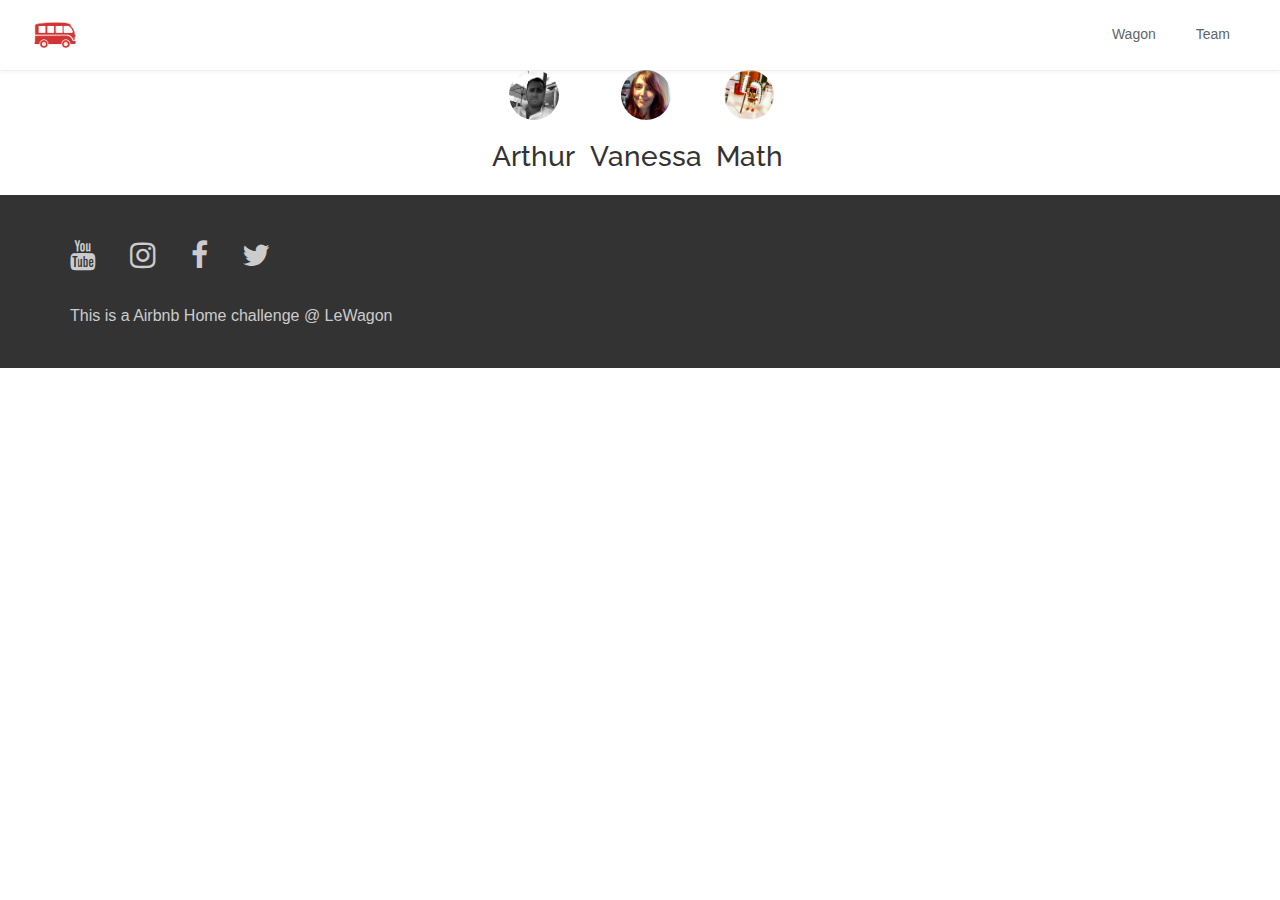
<file: team.html>
<!doctype html>
<html>
  <head>
    <meta charset="utf-8">

    <!-- Always force latest IE rendering engine or request Chrome Frame -->
    <meta content="IE=edge,chrome=1" http-equiv="X-UA-Compatible">

    <!-- For Bootstrap responsiveness -->
    <meta http-equiv="X-UA-Compatible" content="IE=edge">
    <meta name="viewport" content="width=device-width, initial-scale=1">

    <!-- Use title if it's in the page YAML frontmatter -->
    <title>The Middleman</title>

    <link href="stylesheets/all.css" rel="stylesheet" />
    <script src="javascripts/all.js"></script>

    <!-- HTML5 Shim and Respond.js IE8 support of HTML5 elements and media queries -->
    <!-- Leave those next 4 lines if you care about users using IE8 -->
    <!--[if lt IE 9]>
      <script src="https://oss.maxcdn.com/html5shiv/3.7.2/html5shiv.min.js"></script>
      <script src="https://oss.maxcdn.com/respond/1.4.2/respond.min.js"></script>
    <![endif]-->
  </head>

  <body class="team">

    <div class="navbar-wagon">
  <!-- Logo -->
<a class="navbar-wagon-brand" href="/">    <img src="images/lewagon.png" />
</a>
  <!-- Right Navigation -->
  <div class="navbar-wagon-right hidden-xs hidden-sm">

    <!-- Search form -->
<!--     <form action="" class="navbar-wagon-search">
      <input type="text" class="navbar-wagon-search-input" placeholder="Search something">
      <button type="submit" class="navbar-wagon-search-btn">
        <i class="fa fa-search"></i>
      </button>
    </form> -->

    <!-- Text link -->
    <a class="navbar-wagon-item navbar-wagon-link" href="https://www.lewagon.com">Wagon</a>
<!--     <a href="https://www.lewagon.com" class="navbar-wagon-item navbar-wagon-link">Wagon</a> -->

    <!-- Text link -->
    <a class="navbar-wagon-item navbar-wagon-link" href="team.html">Team</a>
<!--     <a href="" class="navbar-wagon-item navbar-wagon-link">Team</a> -->

    <!-- Notification link-->
<!--     <a href="" class="navbar-wagon-item navbar-wagon-link">
      <div class="badge-container">
        <i class="fa fa-envelope-o"></i>
        <div class="badge badge-blue">3</div>
      </div>
    </a>
 -->
    <!-- Profile picture and dropdown -->
<!--     <div class="navbar-wagon-item">
      <div class="dropdown">
        <img src="https://placehold.it/50x50" class="avatar dropdown-toggle" id="navbar-wagon-menu" data-toggle="dropdown">
        <ul class="dropdown-menu dropdown-menu-right navbar-wagon-dropdown-menu">
          <li><a href="#">Profile</a></li>
          <li><a href="#">Dashboard</a></li>
          <li><a href="#">Log Out</a></li>
        </ul>
      </div>
    </div> -->

    <!-- Button (call-to-action) -->
<!--     <a href="" class="navbar-wagon-item navbar-wagon-button btn">Post stuff</a> -->
  </div>

  <!-- Dropdown appearing on mobile only -->
  <div class="navbar-wagon-item hidden-md hidden-lg">
    <div class="dropdown">
      <i class="fa fa-bars dropdown-toggle" data-toggle="dropdown"></i>
      <ul class="dropdown-menu dropdown-menu-right navbar-wagon-dropdown-menu">
        <li><a href="#">Some mobile link</a></li>
        <li><a href="#">Other one</a></li>
        <li><a href="#">Other one</a></li>
      </ul>
    </div>
  </div>
</div>

    
<ul class="list-inline text-center">
    <li>
      <img class="avatar-large" src="images/arthur.jpeg" />
      <h3>Arthur</h3>
    </li>
    <li>
      <img class="avatar-large" src="images/vanessa.jpeg" />
      <h3>Vanessa</h3>
    </li>
    <li>
      <img class="avatar-large" src="images/math.jpeg" />
      <h3>Math</h3>
    </li>
</ul>

    <div id="footer">
     <div class="container">
      <div class="row">
        <div class="col-xs-12">
          <ul class="list-inline">
            <li><a href=""><i class="fa fa-youtube"></i></a></li>
            <li><a href=""><i class="fa fa-instagram"></i></a></li>
            <li><a href=""><i class="fa fa-facebook"></i></a></li>
            <li><a href=""><i class="fa fa-twitter"></i></a></li>
          </ul>
        </div>
          <div class="col-xs-12">
          <p>This is a Airbnb Home challenge @ LeWagon</p>
        </div>
      </div>
    </div>


  </body>
</html>
</file>
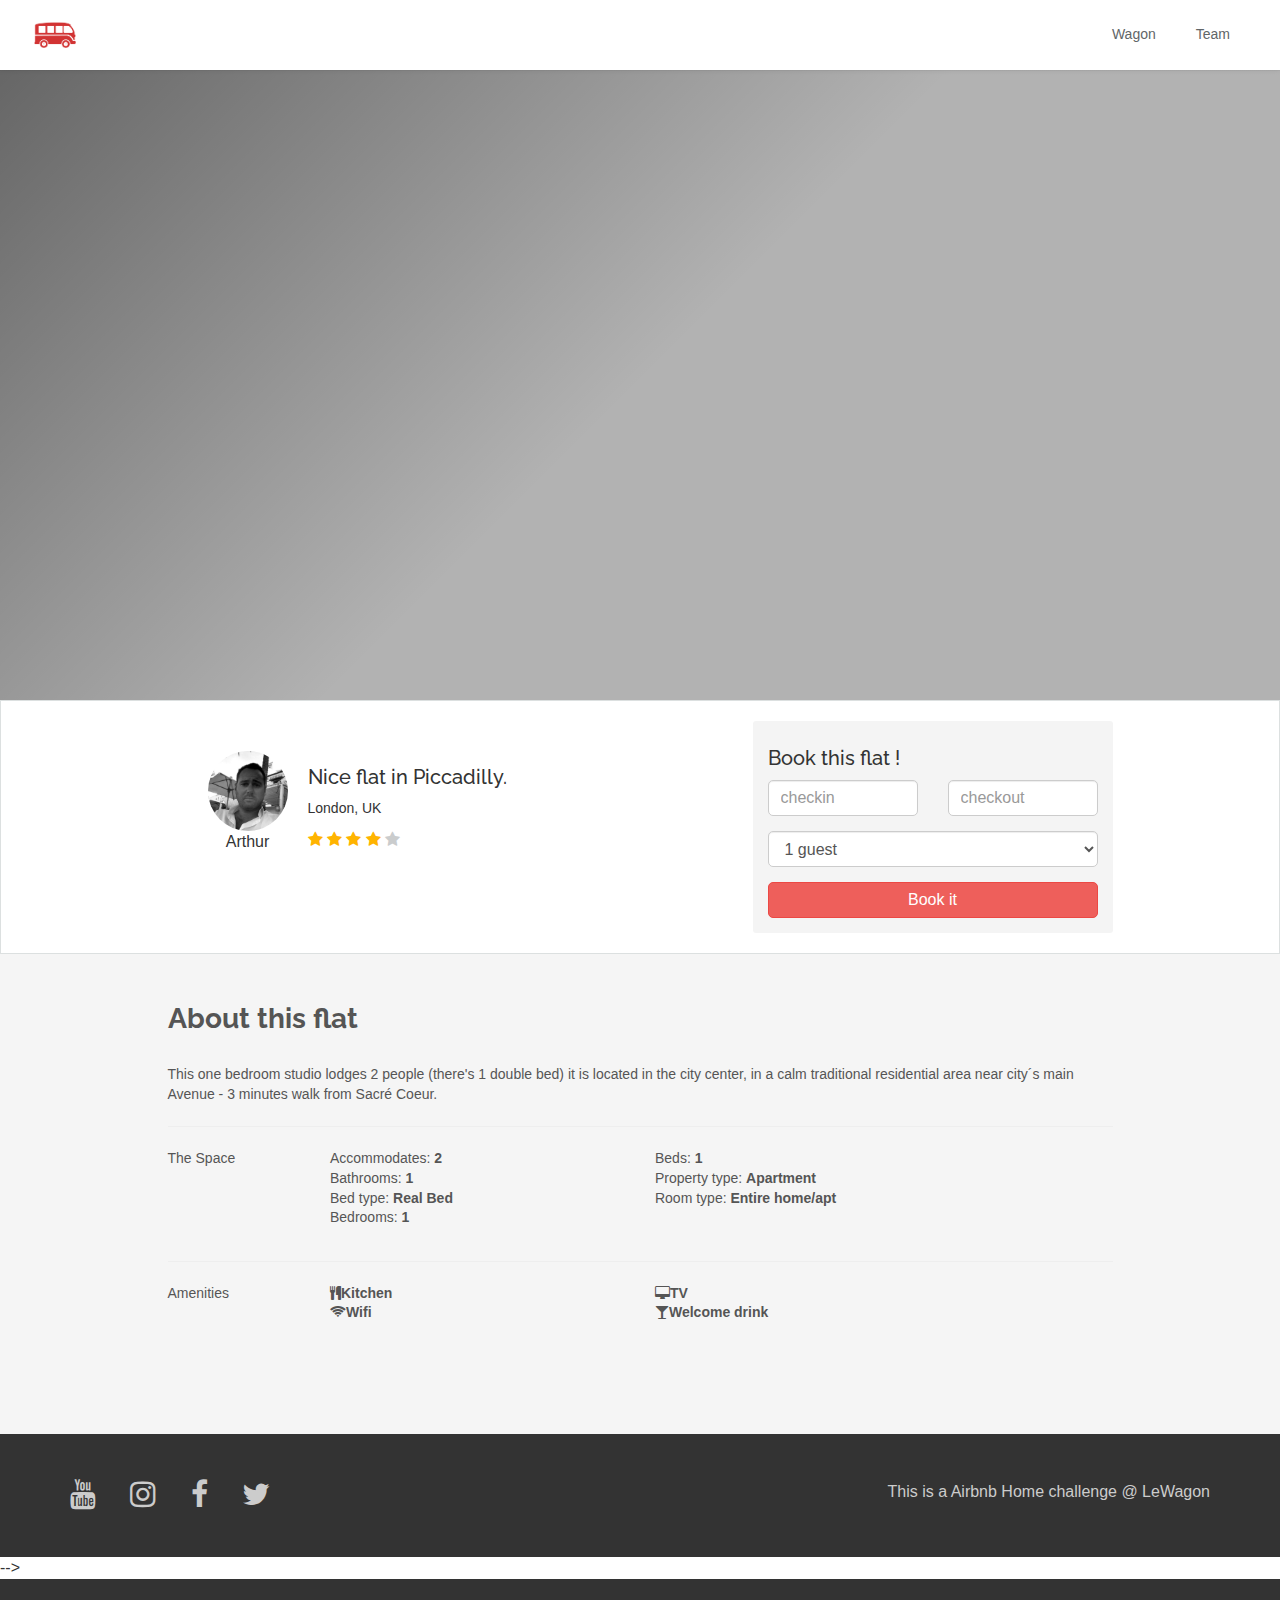
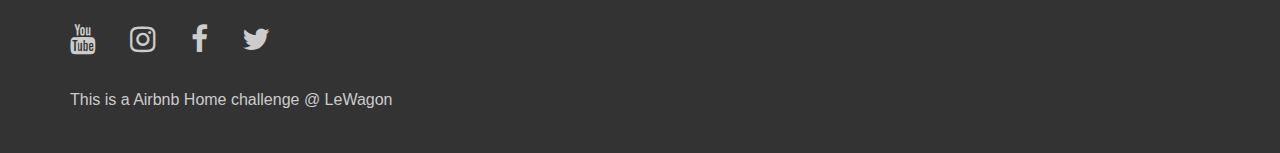
<file: flats/arthur.html>
<!doctype html>
<html>
  <head>
    <meta charset="utf-8">

    <!-- Always force latest IE rendering engine or request Chrome Frame -->
    <meta content="IE=edge,chrome=1" http-equiv="X-UA-Compatible">

    <!-- For Bootstrap responsiveness -->
    <meta http-equiv="X-UA-Compatible" content="IE=edge">
    <meta name="viewport" content="width=device-width, initial-scale=1">

    <!-- Use title if it's in the page YAML frontmatter -->
    <title>The Middleman</title>

    <link href="../stylesheets/all.css" rel="stylesheet" />
    <script src="../javascripts/all.js"></script>

    <!-- HTML5 Shim and Respond.js IE8 support of HTML5 elements and media queries -->
    <!-- Leave those next 4 lines if you care about users using IE8 -->
    <!--[if lt IE 9]>
      <script src="https://oss.maxcdn.com/html5shiv/3.7.2/html5shiv.min.js"></script>
      <script src="https://oss.maxcdn.com/respond/1.4.2/respond.min.js"></script>
    <![endif]-->
  </head>

  <body class="flats flats_arthur">

    <div class="navbar-wagon">
  <!-- Logo -->
<a class="navbar-wagon-brand" href="/">    <img src="../images/lewagon.png" />
</a>
  <!-- Right Navigation -->
  <div class="navbar-wagon-right hidden-xs hidden-sm">

    <!-- Search form -->
<!--     <form action="" class="navbar-wagon-search">
      <input type="text" class="navbar-wagon-search-input" placeholder="Search something">
      <button type="submit" class="navbar-wagon-search-btn">
        <i class="fa fa-search"></i>
      </button>
    </form> -->

    <!-- Text link -->
    <a class="navbar-wagon-item navbar-wagon-link" href="https://www.lewagon.com">Wagon</a>
<!--     <a href="https://www.lewagon.com" class="navbar-wagon-item navbar-wagon-link">Wagon</a> -->

    <!-- Text link -->
    <a class="navbar-wagon-item navbar-wagon-link" href="team.html">Team</a>
<!--     <a href="" class="navbar-wagon-item navbar-wagon-link">Team</a> -->

    <!-- Notification link-->
<!--     <a href="" class="navbar-wagon-item navbar-wagon-link">
      <div class="badge-container">
        <i class="fa fa-envelope-o"></i>
        <div class="badge badge-blue">3</div>
      </div>
    </a>
 -->
    <!-- Profile picture and dropdown -->
<!--     <div class="navbar-wagon-item">
      <div class="dropdown">
        <img src="https://placehold.it/50x50" class="avatar dropdown-toggle" id="navbar-wagon-menu" data-toggle="dropdown">
        <ul class="dropdown-menu dropdown-menu-right navbar-wagon-dropdown-menu">
          <li><a href="#">Profile</a></li>
          <li><a href="#">Dashboard</a></li>
          <li><a href="#">Log Out</a></li>
        </ul>
      </div>
    </div> -->

    <!-- Button (call-to-action) -->
<!--     <a href="" class="navbar-wagon-item navbar-wagon-button btn">Post stuff</a> -->
  </div>

  <!-- Dropdown appearing on mobile only -->
  <div class="navbar-wagon-item hidden-md hidden-lg">
    <div class="dropdown">
      <i class="fa fa-bars dropdown-toggle" data-toggle="dropdown"></i>
      <ul class="dropdown-menu dropdown-menu-right navbar-wagon-dropdown-menu">
        <li><a href="#">Some mobile link</a></li>
        <li><a href="#">Other one</a></li>
        <li><a href="#">Other one</a></li>
      </ul>
    </div>
  </div>
</div>

    <div class="banner" style="background-image: linear-gradient(-225deg, rgba(0,0,0,0.6) 0%, rgba(0,0,0,0.3) 50%), url('https://unsplash.it/1500/250?random'); height: 70vh; background-position: center;">
</div>

<div class="header-flat">
  <div class="container">
    <div class="row">
      <div class="col-xs-12 col-sm-6 col-sm-offset-1">
        <div class="header-flat-details">
          <div class="header-flat-owner text-center">
            <img class="img-circle avatar-flat-details" src="../images/arthur.jpeg" />
            <p class="text-center">Arthur</p>
          </div>
          <div class="header-flat-name">
            <h1>Nice flat in Piccadilly.</h1>
            <p>London, UK</p>
            <i class="fa fa-star" style="color: #ffb400"></i>
            <i class="fa fa-star" style="color: #ffb400"></i>
            <i class="fa fa-star" style="color: #ffb400"></i>
            <i class="fa fa-star" style="color: #ffb400"></i>
            <i class="fa fa-star" style="color: #cacccd"></i>
          </div>
        </div>
      </div>
      <div class="col-xs-12 col-sm-4">
        <form action="#">
          <h4>Book this flat !</h4>
          <div class="form-group">
            <div class="row">
              <div class="col-xs-6">
                <input type="text" class="form-control" placeholder="checkin" id="checkin">
              </div>
              <div class="col-xs-6">
                <input type="text" class="form-control" placeholder="checkout">
              </div>
            </div>
          </div>
          <div class="form-group">
            <select name="" id="guests" class="form-control">
              <option value="1">1 guest</option>
              <option value="2">2 guests</option>
              <option value="3">3 guests</option>
            </select>
          </div>
          <input type="submit" class="btn btn-danger" value="Book it" style="width: 100%">
        </form>
      </div>
    </div>
  </div>
</div>

<div id="flat-description">
  <div class="container">
    <div class="row">
      <div class="col-xs-12 col-sm-10 col-sm-offset-1">
        <h2>About this flat</h2>
        <p>
          This one bedroom studio lodges 2 people (there's 1 double bed) it is located in the city center, in a calm traditional residential area near city´s main Avenue - 3 minutes walk from Sacré Coeur.
        </p>

        <hr>
        <div class="row" id="flat-data">
          <div class="col-xs-12 col-sm-2">
            The Space
          </div>
          <div class="col-xs-12 col-sm-4">
            <ul class="list-unstyled">
              <li>Accommodates:  <strong>2</strong></li>
              <li>Bathrooms:  <strong>1</strong></li>
              <li>Bed type:  <strong>Real Bed</strong></li>
              <li>Bedrooms:  <strong>1</strong></li>
            </ul>
          </div>
          <div class="col-xs-12 col-sm-4">
            <ul class="list-unstyled">
              <li>Beds: <strong>1</strong></li>
              <li>Property type: <strong>Apartment</strong></li>
              <li>Room type: <strong>Entire home/apt</strong></li>
            </ul>
          </div>
        </div>
        <hr>
        <div class="row" id="flat-data">
          <div class="col-xs-12 col-sm-2">
            Amenities
          </div>
          <div class="col-xs-12 col-sm-4">
            <ul class="list-unstyled">
              <li><i class="fa fa-cutlery"></i><strong>Kitchen</strong></li>
              <li><i class="fa fa-wifi"></i><strong>Wifi</strong></li>
            </ul>
          </div>
          <div class="col-xs-12 col-sm-4">
            <ul class="list-unstyled">
              <li><i class="fa fa-desktop"></i><strong>TV</strong></li>
              <li><i class="fa fa-glass"></i><strong>Welcome drink</strong></li>
            </ul>
          </div>
        </div>

      </div>
    </div>
  </div>
</div>

    <div id="footer">
  <div class="container">
    <div class="row">
      <div class="col-xs-4">
        <ul class="list-inline">
          <li><a href=""><i class="fa fa-youtube"></i></a></li>
          <li><a href=""><i class="fa fa-instagram"></i></a></li>
          <li><a href=""><i class="fa fa-facebook"></i></a></li>
          <li><a href=""><i class="fa fa-twitter"></i></a></li>
        </ul>
      </div>
      <div class="col-xs-8 text-right">
        <p>This is a Airbnb Home challenge @ LeWagon</p>
      </div>
    </div>
  </div>
</div>
 -->

    <div id="footer">
     <div class="container">
      <div class="row">
        <div class="col-xs-12">
          <ul class="list-inline">
            <li><a href=""><i class="fa fa-youtube"></i></a></li>
            <li><a href=""><i class="fa fa-instagram"></i></a></li>
            <li><a href=""><i class="fa fa-facebook"></i></a></li>
            <li><a href=""><i class="fa fa-twitter"></i></a></li>
          </ul>
        </div>
          <div class="col-xs-12">
          <p>This is a Airbnb Home challenge @ LeWagon</p>
        </div>
      </div>
    </div>


  </body>
</html>
</file>
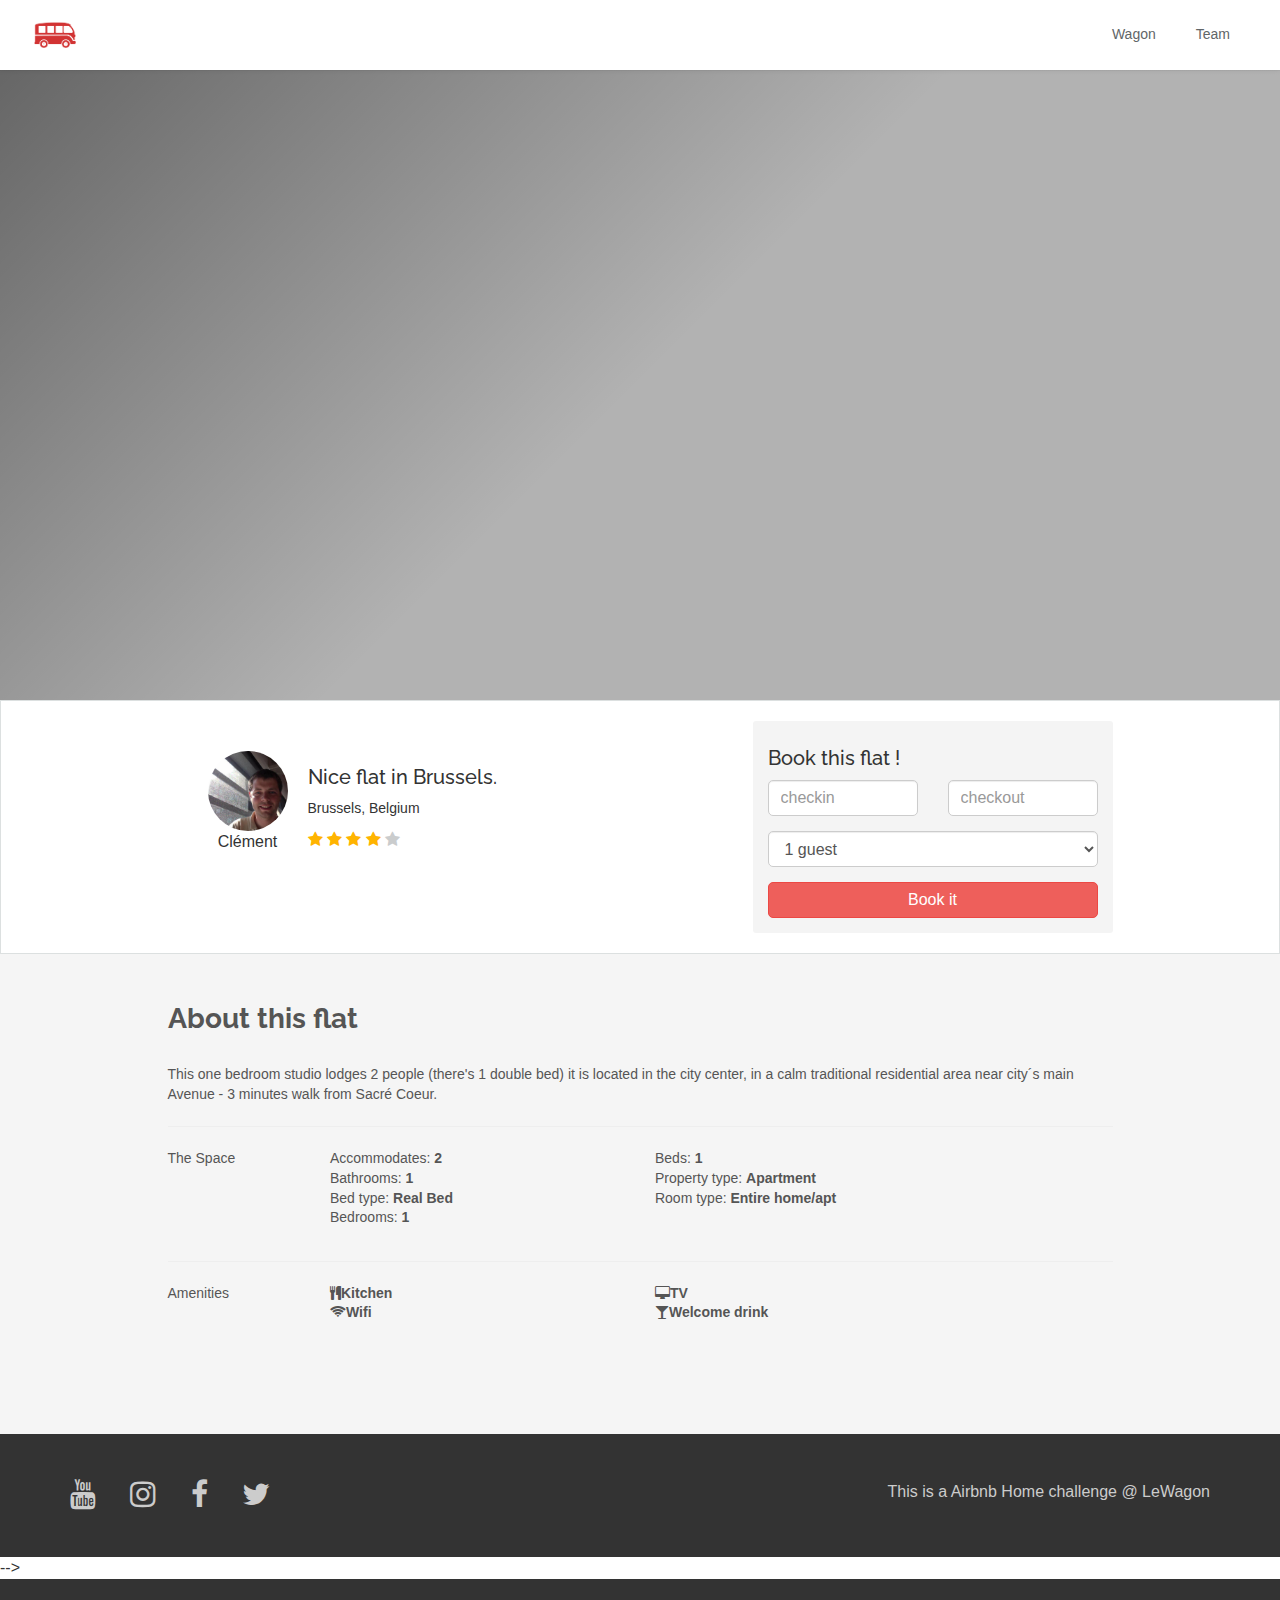
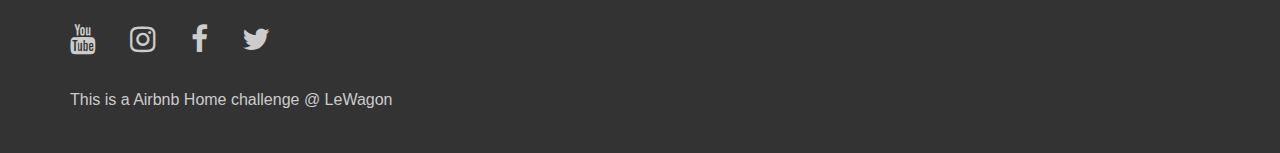
<file: flats/clement.html>
<!doctype html>
<html>
  <head>
    <meta charset="utf-8">

    <!-- Always force latest IE rendering engine or request Chrome Frame -->
    <meta content="IE=edge,chrome=1" http-equiv="X-UA-Compatible">

    <!-- For Bootstrap responsiveness -->
    <meta http-equiv="X-UA-Compatible" content="IE=edge">
    <meta name="viewport" content="width=device-width, initial-scale=1">

    <!-- Use title if it's in the page YAML frontmatter -->
    <title>The Middleman</title>

    <link href="../stylesheets/all.css" rel="stylesheet" />
    <script src="../javascripts/all.js"></script>

    <!-- HTML5 Shim and Respond.js IE8 support of HTML5 elements and media queries -->
    <!-- Leave those next 4 lines if you care about users using IE8 -->
    <!--[if lt IE 9]>
      <script src="https://oss.maxcdn.com/html5shiv/3.7.2/html5shiv.min.js"></script>
      <script src="https://oss.maxcdn.com/respond/1.4.2/respond.min.js"></script>
    <![endif]-->
  </head>

  <body class="flats flats_clement">

    <div class="navbar-wagon">
  <!-- Logo -->
<a class="navbar-wagon-brand" href="/">    <img src="../images/lewagon.png" />
</a>
  <!-- Right Navigation -->
  <div class="navbar-wagon-right hidden-xs hidden-sm">

    <!-- Search form -->
<!--     <form action="" class="navbar-wagon-search">
      <input type="text" class="navbar-wagon-search-input" placeholder="Search something">
      <button type="submit" class="navbar-wagon-search-btn">
        <i class="fa fa-search"></i>
      </button>
    </form> -->

    <!-- Text link -->
    <a class="navbar-wagon-item navbar-wagon-link" href="https://www.lewagon.com">Wagon</a>
<!--     <a href="https://www.lewagon.com" class="navbar-wagon-item navbar-wagon-link">Wagon</a> -->

    <!-- Text link -->
    <a class="navbar-wagon-item navbar-wagon-link" href="team.html">Team</a>
<!--     <a href="" class="navbar-wagon-item navbar-wagon-link">Team</a> -->

    <!-- Notification link-->
<!--     <a href="" class="navbar-wagon-item navbar-wagon-link">
      <div class="badge-container">
        <i class="fa fa-envelope-o"></i>
        <div class="badge badge-blue">3</div>
      </div>
    </a>
 -->
    <!-- Profile picture and dropdown -->
<!--     <div class="navbar-wagon-item">
      <div class="dropdown">
        <img src="https://placehold.it/50x50" class="avatar dropdown-toggle" id="navbar-wagon-menu" data-toggle="dropdown">
        <ul class="dropdown-menu dropdown-menu-right navbar-wagon-dropdown-menu">
          <li><a href="#">Profile</a></li>
          <li><a href="#">Dashboard</a></li>
          <li><a href="#">Log Out</a></li>
        </ul>
      </div>
    </div> -->

    <!-- Button (call-to-action) -->
<!--     <a href="" class="navbar-wagon-item navbar-wagon-button btn">Post stuff</a> -->
  </div>

  <!-- Dropdown appearing on mobile only -->
  <div class="navbar-wagon-item hidden-md hidden-lg">
    <div class="dropdown">
      <i class="fa fa-bars dropdown-toggle" data-toggle="dropdown"></i>
      <ul class="dropdown-menu dropdown-menu-right navbar-wagon-dropdown-menu">
        <li><a href="#">Some mobile link</a></li>
        <li><a href="#">Other one</a></li>
        <li><a href="#">Other one</a></li>
      </ul>
    </div>
  </div>
</div>

    <div class="banner" style="background-image: linear-gradient(-225deg, rgba(0,0,0,0.6) 0%, rgba(0,0,0,0.3) 50%), url('https://unsplash.it/1500/250?random'); height: 70vh; background-position: center;">
</div>

<div class="header-flat">
  <div class="container">
    <div class="row">
      <div class="col-xs-12 col-sm-6 col-sm-offset-1">
        <div class="header-flat-details">
          <div class="header-flat-owner text-center">
            <img class="img-circle avatar-flat-details" src="../images/clement.jpeg" />
            <p class="text-center">Clément</p>
          </div>
          <div class="header-flat-name">
            <h1>Nice flat in Brussels.</h1>
            <p>Brussels, Belgium</p>
            <i class="fa fa-star" style="color: #ffb400"></i>
            <i class="fa fa-star" style="color: #ffb400"></i>
            <i class="fa fa-star" style="color: #ffb400"></i>
            <i class="fa fa-star" style="color: #ffb400"></i>
            <i class="fa fa-star" style="color: #cacccd"></i>
          </div>
        </div>
      </div>
      <div class="col-xs-12 col-sm-4">
        <form action="#">
          <h4>Book this flat !</h4>
          <div class="form-group">
            <div class="row">
              <div class="col-xs-6">
                <input type="text" class="form-control" placeholder="checkin" id="checkin">
              </div>
              <div class="col-xs-6">
                <input type="text" class="form-control" placeholder="checkout">
              </div>
            </div>
          </div>
          <div class="form-group">
            <select name="" id="guests" class="form-control">
              <option value="1">1 guest</option>
              <option value="2">2 guests</option>
              <option value="3">3 guests</option>
            </select>
          </div>
          <input type="submit" class="btn btn-danger" value="Book it" style="width: 100%">
        </form>
      </div>
    </div>
  </div>
</div>

<div id="flat-description">
  <div class="container">
    <div class="row">
      <div class="col-xs-12 col-sm-10 col-sm-offset-1">
        <h2>About this flat</h2>
        <p>
          This one bedroom studio lodges 2 people (there's 1 double bed) it is located in the city center, in a calm traditional residential area near city´s main Avenue - 3 minutes walk from Sacré Coeur.
        </p>

        <hr>
        <div class="row" id="flat-data">
          <div class="col-xs-12 col-sm-2">
            The Space
          </div>
          <div class="col-xs-12 col-sm-4">
            <ul class="list-unstyled">
              <li>Accommodates:  <strong>2</strong></li>
              <li>Bathrooms:  <strong>1</strong></li>
              <li>Bed type:  <strong>Real Bed</strong></li>
              <li>Bedrooms:  <strong>1</strong></li>
            </ul>
          </div>
          <div class="col-xs-12 col-sm-4">
            <ul class="list-unstyled">
              <li>Beds: <strong>1</strong></li>
              <li>Property type: <strong>Apartment</strong></li>
              <li>Room type: <strong>Entire home/apt</strong></li>
            </ul>
          </div>
        </div>
        <hr>
        <div class="row" id="flat-data">
          <div class="col-xs-12 col-sm-2">
            Amenities
          </div>
          <div class="col-xs-12 col-sm-4">
            <ul class="list-unstyled">
              <li><i class="fa fa-cutlery"></i><strong>Kitchen</strong></li>
              <li><i class="fa fa-wifi"></i><strong>Wifi</strong></li>
            </ul>
          </div>
          <div class="col-xs-12 col-sm-4">
            <ul class="list-unstyled">
              <li><i class="fa fa-desktop"></i><strong>TV</strong></li>
              <li><i class="fa fa-glass"></i><strong>Welcome drink</strong></li>
            </ul>
          </div>
        </div>

      </div>
    </div>
  </div>
</div>

    <div id="footer">
  <div class="container">
    <div class="row">
      <div class="col-xs-4">
        <ul class="list-inline">
          <li><a href=""><i class="fa fa-youtube"></i></a></li>
          <li><a href=""><i class="fa fa-instagram"></i></a></li>
          <li><a href=""><i class="fa fa-facebook"></i></a></li>
          <li><a href=""><i class="fa fa-twitter"></i></a></li>
        </ul>
      </div>
      <div class="col-xs-8 text-right">
        <p>This is a Airbnb Home challenge @ LeWagon</p>
      </div>
    </div>
  </div>
</div>
 -->

    <div id="footer">
     <div class="container">
      <div class="row">
        <div class="col-xs-12">
          <ul class="list-inline">
            <li><a href=""><i class="fa fa-youtube"></i></a></li>
            <li><a href=""><i class="fa fa-instagram"></i></a></li>
            <li><a href=""><i class="fa fa-facebook"></i></a></li>
            <li><a href=""><i class="fa fa-twitter"></i></a></li>
          </ul>
        </div>
          <div class="col-xs-12">
          <p>This is a Airbnb Home challenge @ LeWagon</p>
        </div>
      </div>
    </div>


  </body>
</html>
</file>
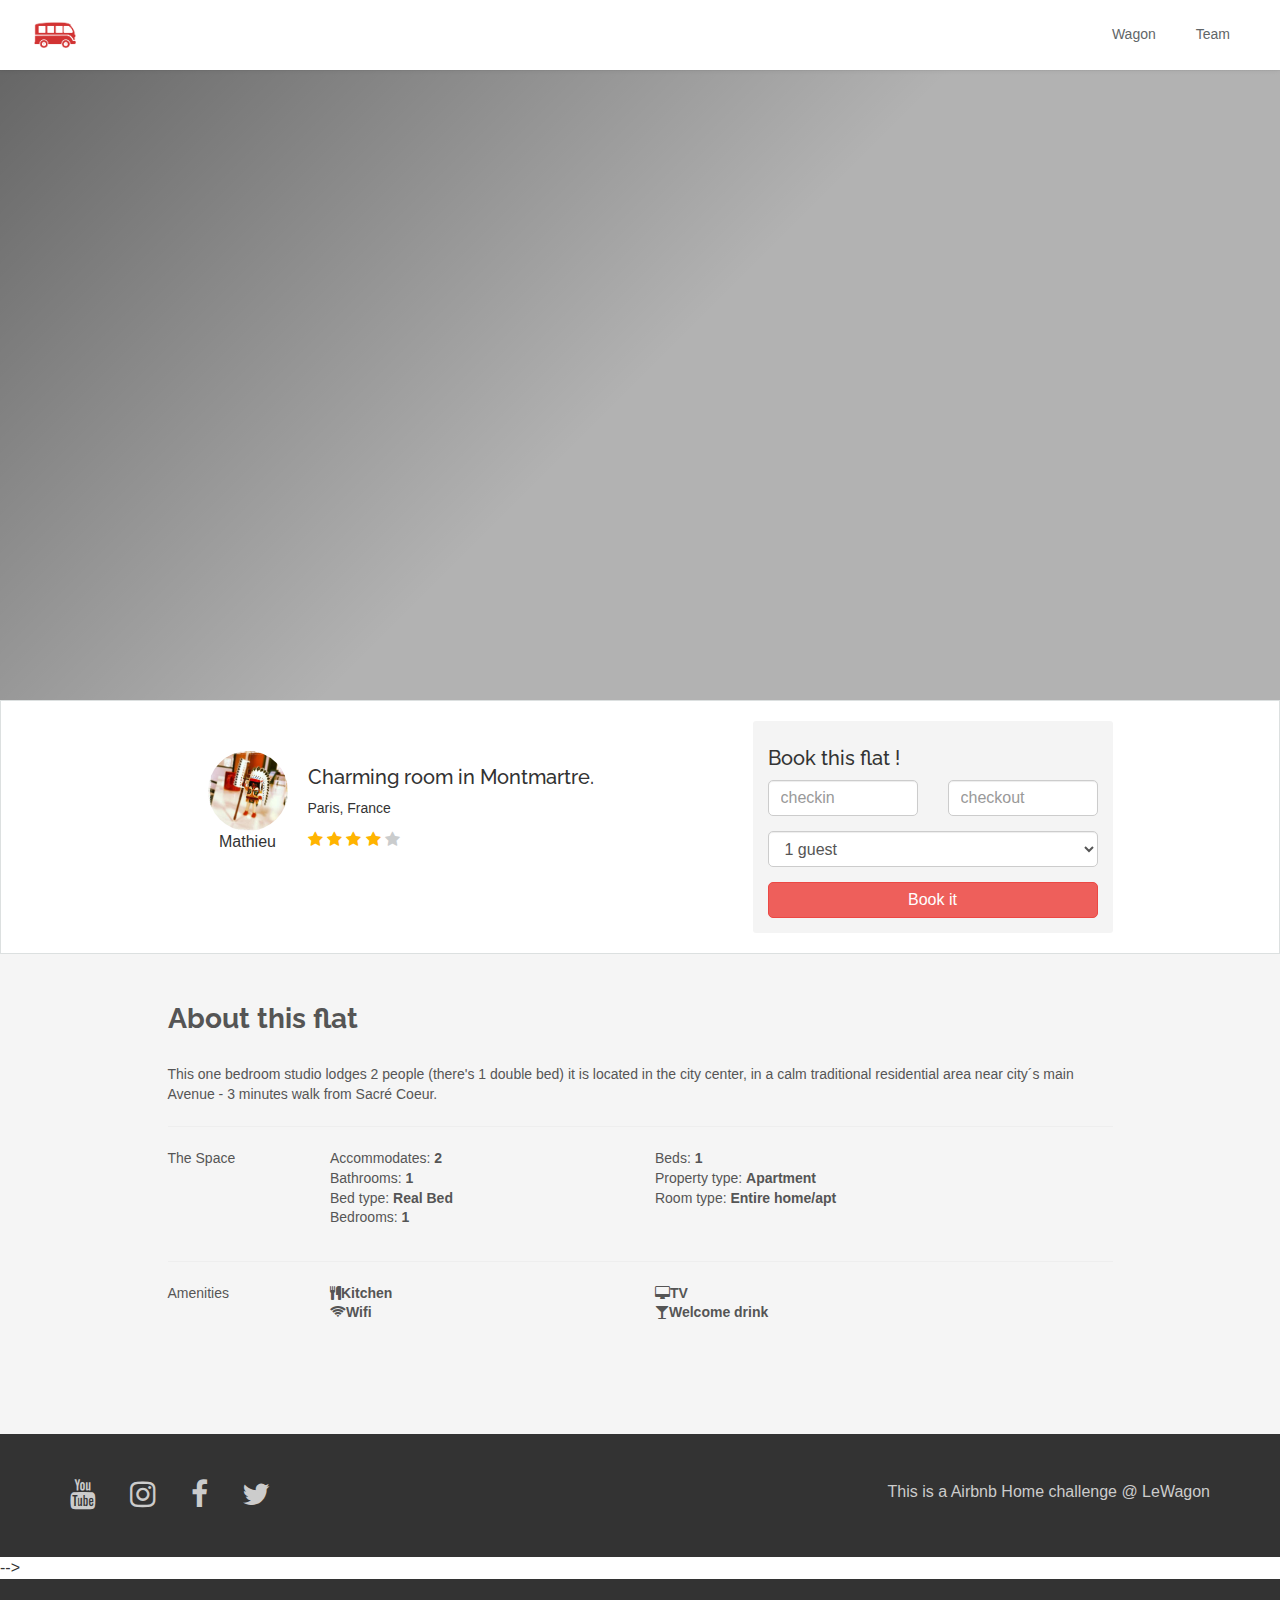
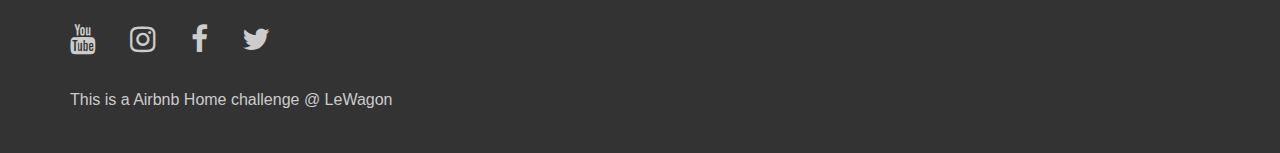
<file: flats/mathieu.html>
<!doctype html>
<html>
  <head>
    <meta charset="utf-8">

    <!-- Always force latest IE rendering engine or request Chrome Frame -->
    <meta content="IE=edge,chrome=1" http-equiv="X-UA-Compatible">

    <!-- For Bootstrap responsiveness -->
    <meta http-equiv="X-UA-Compatible" content="IE=edge">
    <meta name="viewport" content="width=device-width, initial-scale=1">

    <!-- Use title if it's in the page YAML frontmatter -->
    <title>The Middleman</title>

    <link href="../stylesheets/all.css" rel="stylesheet" />
    <script src="../javascripts/all.js"></script>

    <!-- HTML5 Shim and Respond.js IE8 support of HTML5 elements and media queries -->
    <!-- Leave those next 4 lines if you care about users using IE8 -->
    <!--[if lt IE 9]>
      <script src="https://oss.maxcdn.com/html5shiv/3.7.2/html5shiv.min.js"></script>
      <script src="https://oss.maxcdn.com/respond/1.4.2/respond.min.js"></script>
    <![endif]-->
  </head>

  <body class="flats flats_mathieu">

    <div class="navbar-wagon">
  <!-- Logo -->
<a class="navbar-wagon-brand" href="/">    <img src="../images/lewagon.png" />
</a>
  <!-- Right Navigation -->
  <div class="navbar-wagon-right hidden-xs hidden-sm">

    <!-- Search form -->
<!--     <form action="" class="navbar-wagon-search">
      <input type="text" class="navbar-wagon-search-input" placeholder="Search something">
      <button type="submit" class="navbar-wagon-search-btn">
        <i class="fa fa-search"></i>
      </button>
    </form> -->

    <!-- Text link -->
    <a class="navbar-wagon-item navbar-wagon-link" href="https://www.lewagon.com">Wagon</a>
<!--     <a href="https://www.lewagon.com" class="navbar-wagon-item navbar-wagon-link">Wagon</a> -->

    <!-- Text link -->
    <a class="navbar-wagon-item navbar-wagon-link" href="team.html">Team</a>
<!--     <a href="" class="navbar-wagon-item navbar-wagon-link">Team</a> -->

    <!-- Notification link-->
<!--     <a href="" class="navbar-wagon-item navbar-wagon-link">
      <div class="badge-container">
        <i class="fa fa-envelope-o"></i>
        <div class="badge badge-blue">3</div>
      </div>
    </a>
 -->
    <!-- Profile picture and dropdown -->
<!--     <div class="navbar-wagon-item">
      <div class="dropdown">
        <img src="https://placehold.it/50x50" class="avatar dropdown-toggle" id="navbar-wagon-menu" data-toggle="dropdown">
        <ul class="dropdown-menu dropdown-menu-right navbar-wagon-dropdown-menu">
          <li><a href="#">Profile</a></li>
          <li><a href="#">Dashboard</a></li>
          <li><a href="#">Log Out</a></li>
        </ul>
      </div>
    </div> -->

    <!-- Button (call-to-action) -->
<!--     <a href="" class="navbar-wagon-item navbar-wagon-button btn">Post stuff</a> -->
  </div>

  <!-- Dropdown appearing on mobile only -->
  <div class="navbar-wagon-item hidden-md hidden-lg">
    <div class="dropdown">
      <i class="fa fa-bars dropdown-toggle" data-toggle="dropdown"></i>
      <ul class="dropdown-menu dropdown-menu-right navbar-wagon-dropdown-menu">
        <li><a href="#">Some mobile link</a></li>
        <li><a href="#">Other one</a></li>
        <li><a href="#">Other one</a></li>
      </ul>
    </div>
  </div>
</div>

    <div class="banner" style="background-image: linear-gradient(-225deg, rgba(0,0,0,0.6) 0%, rgba(0,0,0,0.3) 50%), url('https://unsplash.it/1500/250?random'); height: 70vh; background-position: center;">
</div>

<div class="header-flat">
  <div class="container">
    <div class="row">
      <div class="col-xs-12 col-sm-6 col-sm-offset-1">
        <div class="header-flat-details">
          <div class="header-flat-owner text-center">
            <img class="img-circle avatar-flat-details" src="../images/math.jpeg" />
            <p class="text-center">Mathieu</p>
          </div>
          <div class="header-flat-name">
            <h1>Charming room in Montmartre.</h1>
            <p>Paris, France</p>
            <i class="fa fa-star" style="color: #ffb400"></i>
            <i class="fa fa-star" style="color: #ffb400"></i>
            <i class="fa fa-star" style="color: #ffb400"></i>
            <i class="fa fa-star" style="color: #ffb400"></i>
            <i class="fa fa-star" style="color: #cacccd"></i>
          </div>
        </div>
      </div>
      <div class="col-xs-12 col-sm-4">
        <form action="#">
          <h4>Book this flat !</h4>
          <div class="form-group">
            <div class="row">
              <div class="col-xs-6">
                <input type="text" class="form-control" placeholder="checkin" id="checkin">
              </div>
              <div class="col-xs-6">
                <input type="text" class="form-control" placeholder="checkout">
              </div>
            </div>
          </div>
          <div class="form-group">
            <select name="" id="guests" class="form-control">
              <option value="1">1 guest</option>
              <option value="2">2 guests</option>
              <option value="3">3 guests</option>
            </select>
          </div>
          <input type="submit" class="btn btn-danger" value="Book it" style="width: 100%">
        </form>
      </div>
    </div>
  </div>
</div>

<div id="flat-description">
  <div class="container">
    <div class="row">
      <div class="col-xs-12 col-sm-10 col-sm-offset-1">
        <h2>About this flat</h2>
        <p>
          This one bedroom studio lodges 2 people (there's 1 double bed) it is located in the city center, in a calm traditional residential area near city´s main Avenue - 3 minutes walk from Sacré Coeur.
        </p>

        <hr>
        <div class="row" id="flat-data">
          <div class="col-xs-12 col-sm-2">
            The Space
          </div>
          <div class="col-xs-12 col-sm-4">
            <ul class="list-unstyled">
              <li>Accommodates:  <strong>2</strong></li>
              <li>Bathrooms:  <strong>1</strong></li>
              <li>Bed type:  <strong>Real Bed</strong></li>
              <li>Bedrooms:  <strong>1</strong></li>
            </ul>
          </div>
          <div class="col-xs-12 col-sm-4">
            <ul class="list-unstyled">
              <li>Beds: <strong>1</strong></li>
              <li>Property type: <strong>Apartment</strong></li>
              <li>Room type: <strong>Entire home/apt</strong></li>
            </ul>
          </div>
        </div>
        <hr>
        <div class="row" id="flat-data">
          <div class="col-xs-12 col-sm-2">
            Amenities
          </div>
          <div class="col-xs-12 col-sm-4">
            <ul class="list-unstyled">
              <li><i class="fa fa-cutlery"></i><strong>Kitchen</strong></li>
              <li><i class="fa fa-wifi"></i><strong>Wifi</strong></li>
            </ul>
          </div>
          <div class="col-xs-12 col-sm-4">
            <ul class="list-unstyled">
              <li><i class="fa fa-desktop"></i><strong>TV</strong></li>
              <li><i class="fa fa-glass"></i><strong>Welcome drink</strong></li>
            </ul>
          </div>
        </div>

      </div>
    </div>
  </div>
</div>

    <div id="footer">
  <div class="container">
    <div class="row">
      <div class="col-xs-4">
        <ul class="list-inline">
          <li><a href=""><i class="fa fa-youtube"></i></a></li>
          <li><a href=""><i class="fa fa-instagram"></i></a></li>
          <li><a href=""><i class="fa fa-facebook"></i></a></li>
          <li><a href=""><i class="fa fa-twitter"></i></a></li>
        </ul>
      </div>
      <div class="col-xs-8 text-right">
        <p>This is a Airbnb Home challenge @ LeWagon</p>
      </div>
    </div>
  </div>
</div>
 -->

    <div id="footer">
     <div class="container">
      <div class="row">
        <div class="col-xs-12">
          <ul class="list-inline">
            <li><a href=""><i class="fa fa-youtube"></i></a></li>
            <li><a href=""><i class="fa fa-instagram"></i></a></li>
            <li><a href=""><i class="fa fa-facebook"></i></a></li>
            <li><a href=""><i class="fa fa-twitter"></i></a></li>
          </ul>
        </div>
          <div class="col-xs-12">
          <p>This is a Airbnb Home challenge @ LeWagon</p>
        </div>
      </div>
    </div>


  </body>
</html>
</file>
